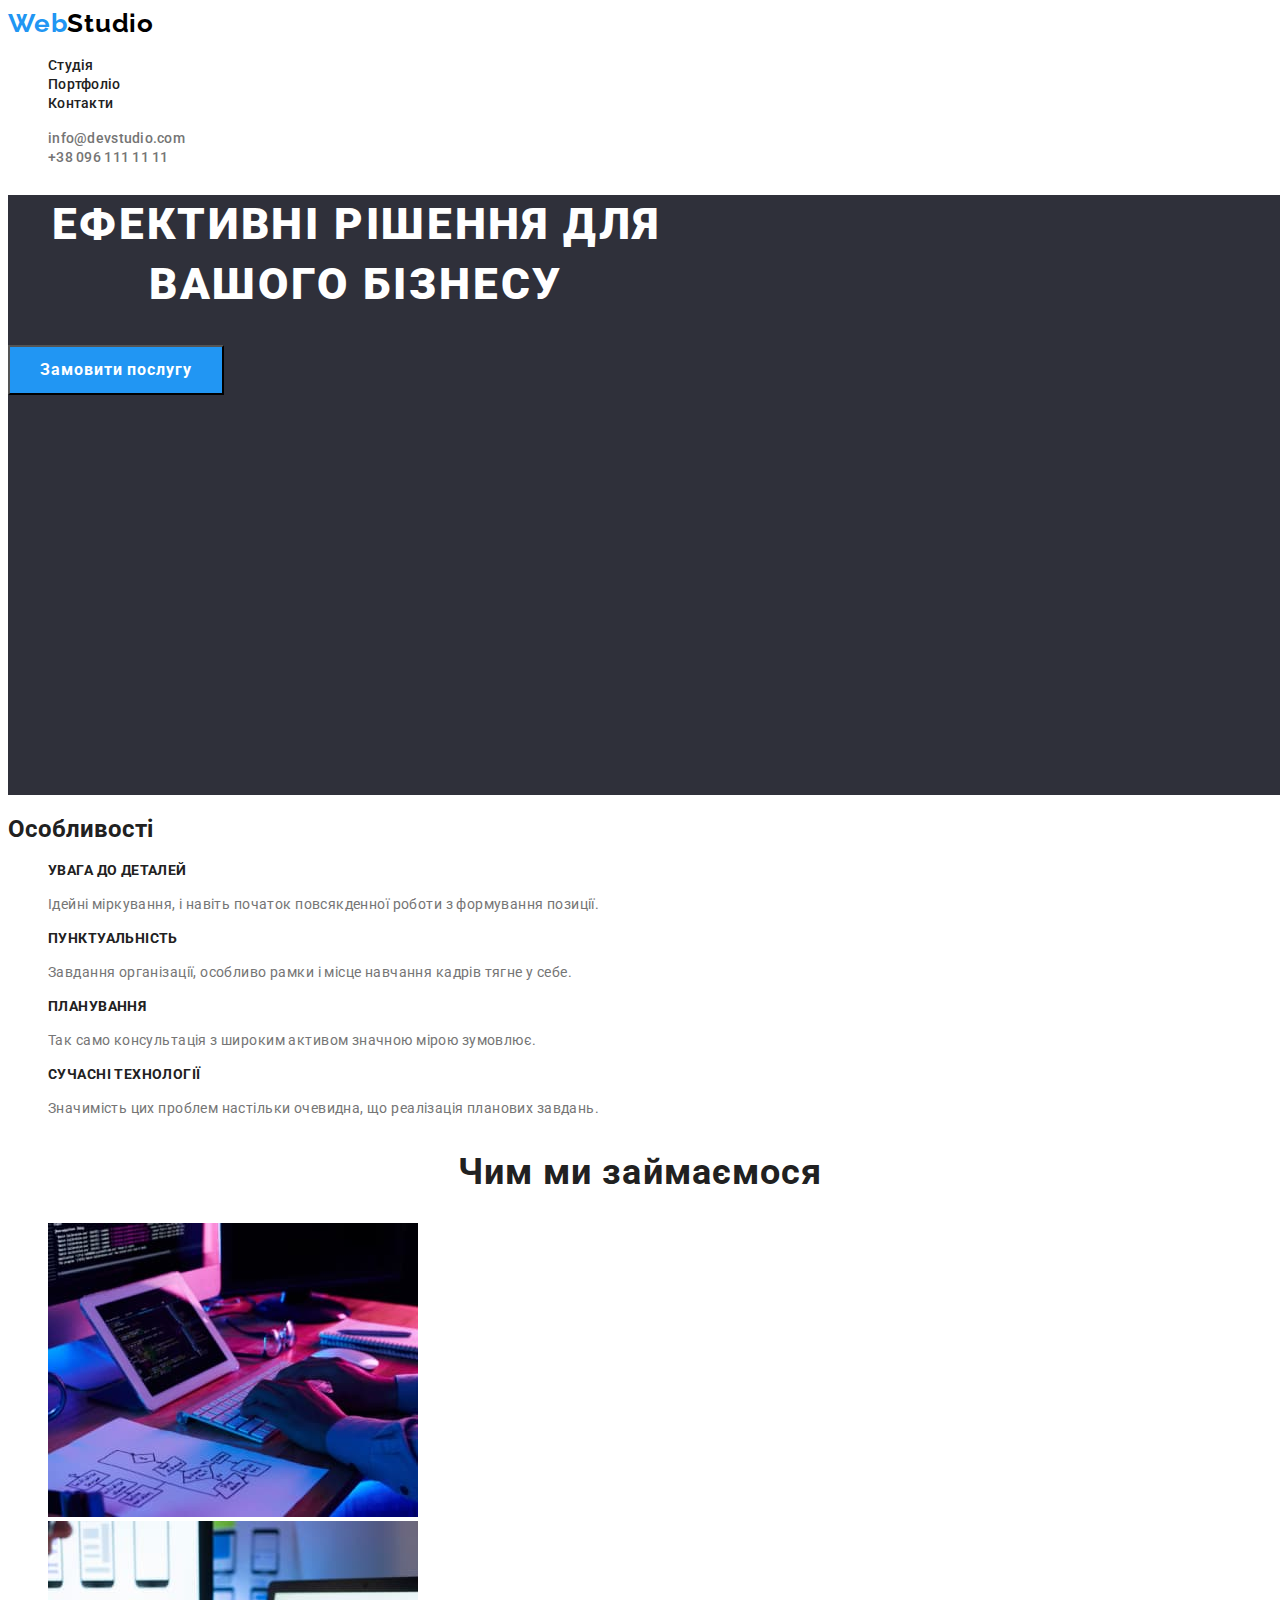
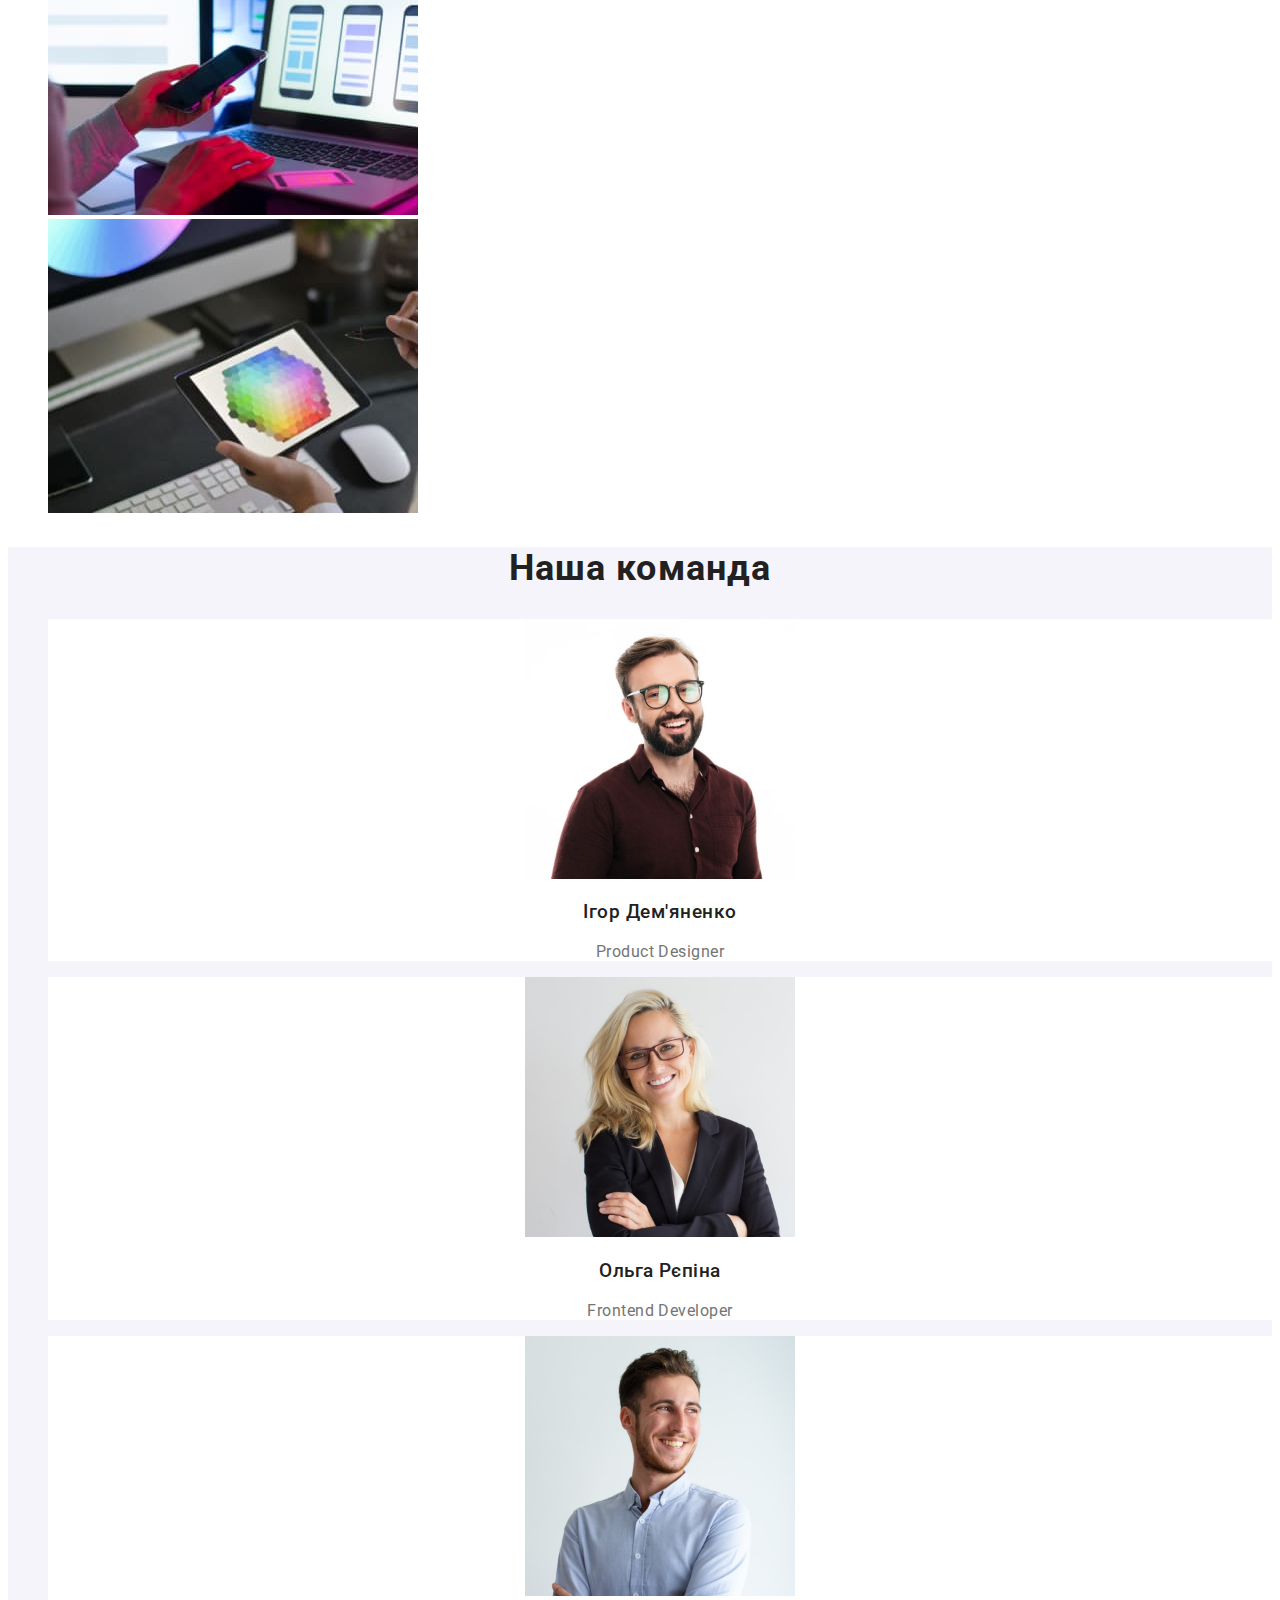
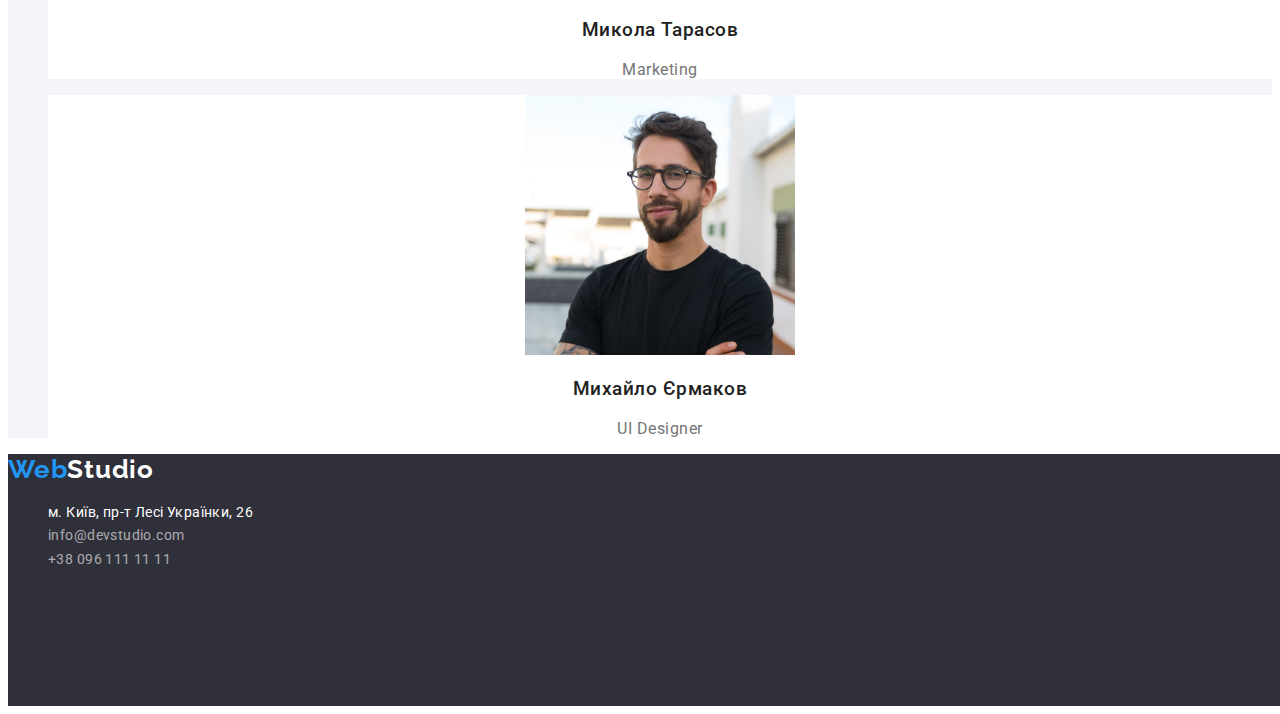
<file: index.html>
<!DOCTYPE html>
<html lang="uk">
<head>
    <meta charset="UTF-8">
    <meta http-equiv="X-UA-Compatible" content="IE=edge">
    <meta name="viewport" content="width=device-width, initial-scale=1.0">
    <title>Студія</title>
    <link rel="stylesheet" href="./css/styles.css">
    <link rel="preconnect" href="https://fonts.googleapis.com">
    <link rel="preconnect" href="https://fonts.gstatic.com" crossorigin>
    <link
        href="https://fonts.googleapis.com/css2?family=Oleo+Script&family=Raleway:wght@700&family=Roboto:wght@400;500;700;900&display=swap"
        rel="stylesheet">
</head>
<body>

    <!-- Шапка сайту -->
    <header class="header">        
        <nav>
            <a href="#" class="logo-header link"><span>Web</span>Studio</a>
            <ul class="list">
                <li>
                    <a href="/" class="nav this link">Студія</a>
                </li>
                <li>
                    <a href="./portfolio.html" class="nav link">Портфоліо</a>
                </li>
                <li>
                    <a href="#" class="nav link">Контакти</a>
                </li>
            </ul>                      
        </nav>
        <ul class="list">
            <li>
                <a href="mailto:info@devstudio.com" class="address-header link">info@devstudio.com</a>                
            </li>
            <li>
                <a href="tel:+380961111111" class="address-header link">+38 096 111 11 11</a>                
            </li>
        </ul>
    </header>

    <!-- Головний контент сторінки -->
    <main>
        <!-- Герой -->
        <section class="hero">
            <h1 class="hero-title">Ефективні рішення для вашого бізнесу</h1>
            <button type="button" class="hero-button">Замовити послугу</button>
        </section>

        <!-- Особливості -->
        <section class="characteristics">
            <h2 class="characteristics-title">Особливості</h2>
            <ul class="list">
                <li>
                    <h3 class="characteristic-title">Увага до деталей</h3>
                    <p class="characteristic-text">Ідейні міркування, і навіть початок повсякденної роботи з формування позиції.</p>
                </li>
                <li>
                    <h3 class="characteristic-title">Пунктуальність</h3>
                    <p class="characteristic-text">Завдання організації, особливо рамки і місце навчання кадрів тягне у себе.</p>
                </li>
                <li>
                    <h3 class="characteristic-title">Планування</h3>
                    <p class="characteristic-text">Так само консультація з широким активом значною мірою зумовлює.</p>
                </li>
                <li>
                    <h3 class="characteristic-title">Сучасні технології</h3>
                    <p class="characteristic-text">Значимість цих проблем настільки очевидна, що реалізація планових завдань.</p>
                </li>
            </ul>
        </section>

        <!-- Чим ми займаємося -->
        <section class="works">
            <h2 class="works-title">Чим ми займаємося</h2>
            <ul class="list">
                <li>
                    <img src="./images/img1.jpg" alt="Програміст працює за робочим столом в офісі" width="370">
                </li>
                <li>
                    <img src="./images/img2.jpg" alt="Дизайнер розробляє застосунок для смартфонів" width="370">
                </li>
                <li>
                    <img src="./images/img3.jpg" alt="Дизайнер з графічним планшетом з вибором кольорів" width="370">
                </li>
            </ul>
        </section>

        <!-- Наша команда -->
        <section class="team">
            <h2 class="team-title">Наша команда</h2>
            <ul class="list">
                <li class="card">
                    <img src="./images/card1.jpg" alt="Фото Ігоря Дем'яненка" width="270">
                    <h3 class="card-title">Ігор Дем'яненко</h3>
                    <p lang="en" class="card-text">Product Designer</p>
                </li>
                <li class="card">
                    <img src="./images/card2.jpg" alt="Фото Ольги Рєпіной" width="270">
                    <h3 class="card-title">Ольга Рєпіна</h3>
                    <p lang="en" class="card-text">Frontend Developer</p>
                </li>
                <li class="card">
                    <img src="./images/card3.jpg" alt="Фото Миколи Тарасова" width="270">
                    <h3 class="card-title">Микола Тарасов</h3>
                    <p lang="en" class="card-text">Marketing</p>
                </li>
                <li class="card">
                    <img src="./images/card4.jpg" alt="Фото Михайла Єрмакова" width="270">
                    <h3 class="card-title">Михайло Єрмаков</h3>
                    <p lang="en" class="card-text">UI Designer</p>
                </li>
            </ul>
        </section>        

    </main>

    <!-- Підвал сторінки -->
    <footer class="footer">
        <a href="#" class="logo-footer link"><span>Web</span>Studio</a>
        <address>
            <ul class="list">
                <li>
                    <a href="https://goo.gl/maps/SeXWdGzoHRJxyxAJA" class="map-footer link" target="_blank" rel="noopener noreferrer">м. Київ, пр-т Лесі Українки, 26</a>
                </li>
                <li>
                    <a href="mailto:info@devstudio.com" class="address-footer link">info@devstudio.com</a>
                </li>
                <li>
                    <a href="tel:+380961111111" class="address-footer link">+38 096 111 11 11</a>
                </li>
            </ul>            
        </address>
    </footer>
    
</body>
</html>
</file>
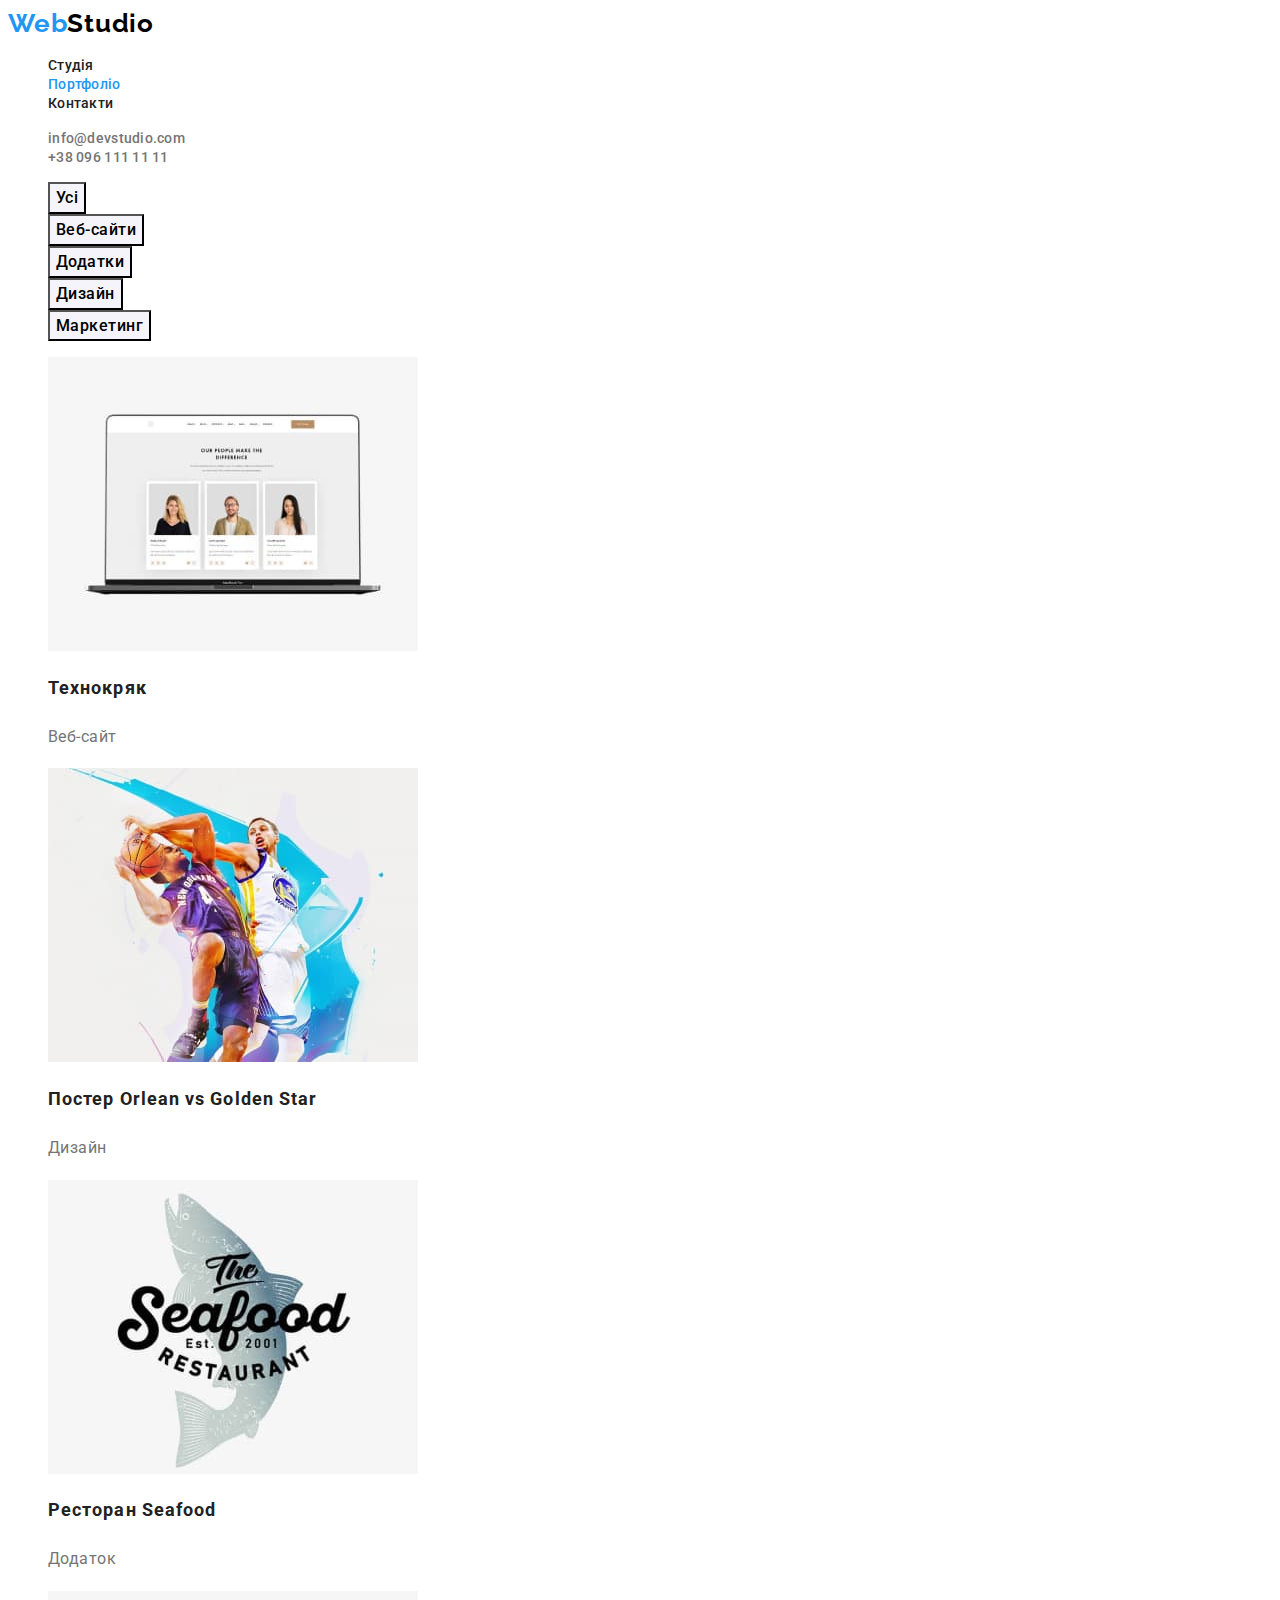
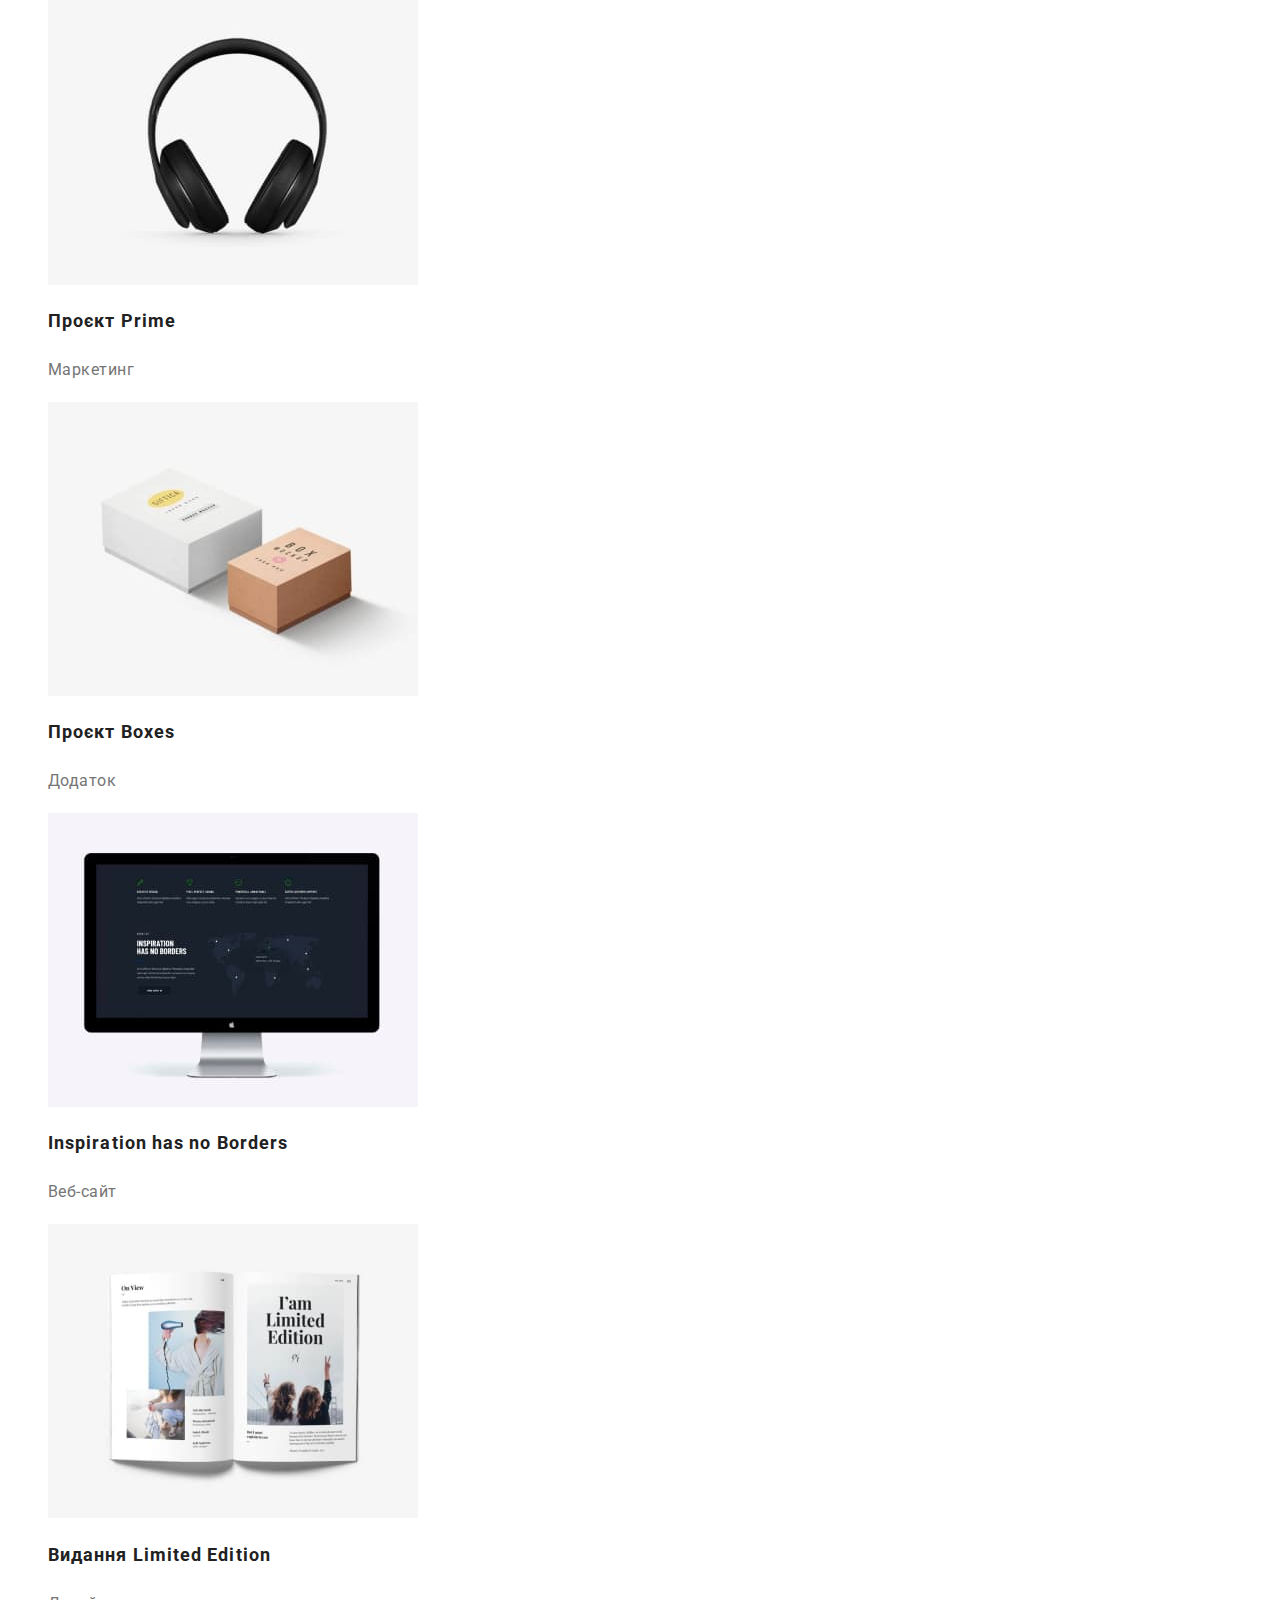
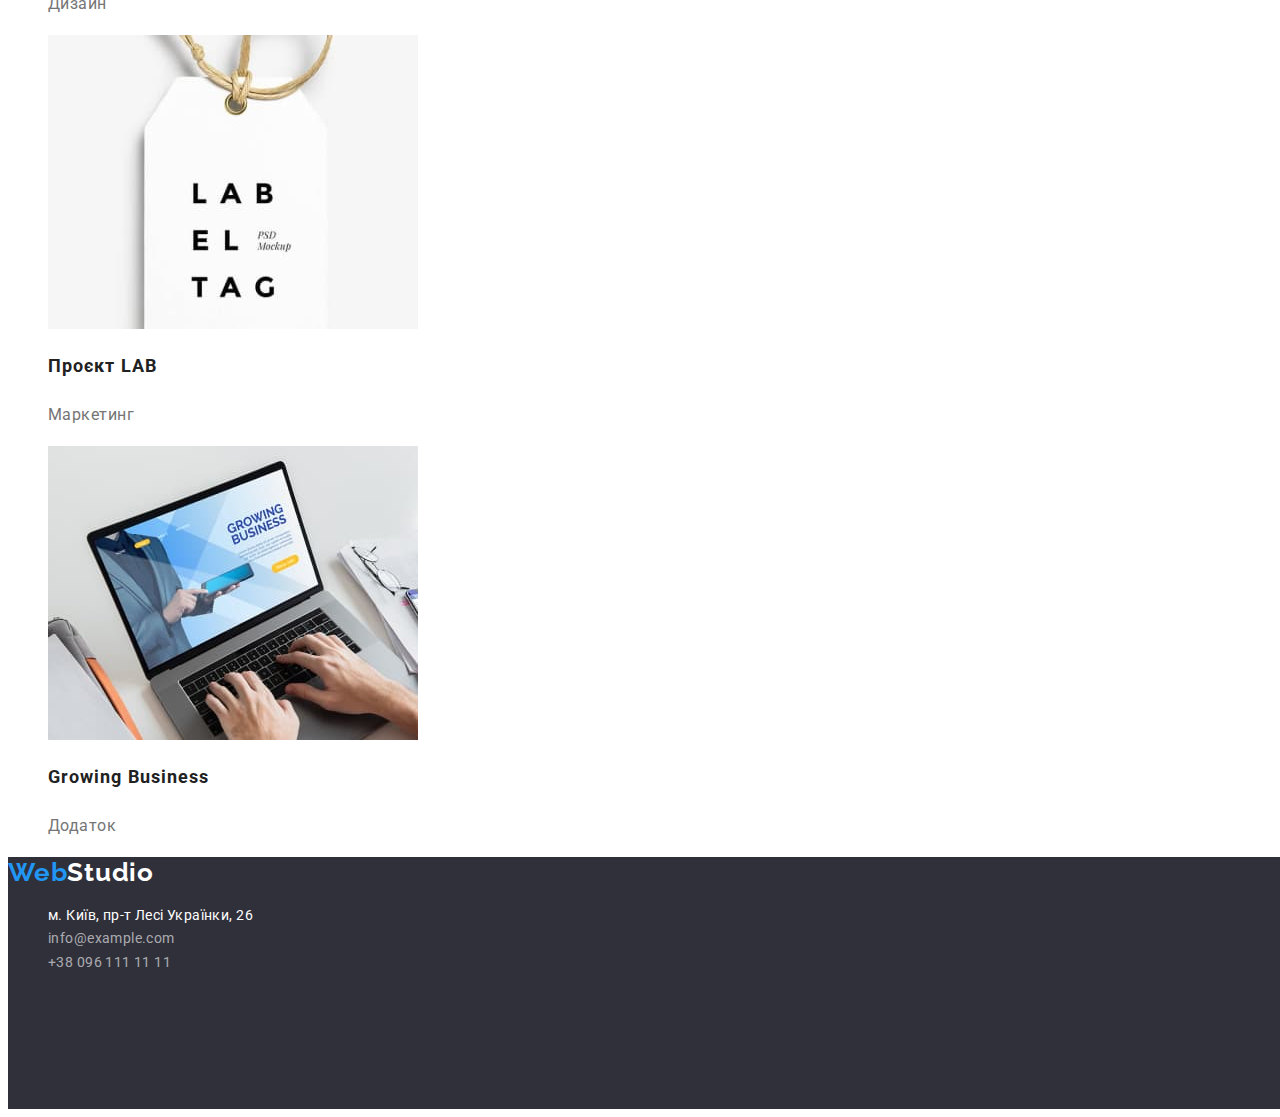
<file: portfolio.html>
<!DOCTYPE html>
<html lang="uk">
<head>
    <meta charset="UTF-8">
    <meta http-equiv="X-UA-Compatible" content="IE=edge">
    <meta name="viewport" content="width=device-width, initial-scale=1.0">
    <title>Портфоліо</title>
    <link rel="stylesheet" href="./css/styles.css">
    <link rel="preconnect" href="https://fonts.googleapis.com">
    <link rel="preconnect" href="https://fonts.gstatic.com" crossorigin>
    <link
        href="https://fonts.googleapis.com/css2?family=Oleo+Script&family=Raleway:wght@700&family=Roboto:wght@400;500;700;900&display=swap"
        rel="stylesheet">
</head>
<body>

    <!-- Шапка сайту -->
    <header class="header">
        <nav>
            <a href="#" class="logo-header link"><span>Web</span>Studio</a>
            <ul class="list">
                <li>
                    <a href="./index.html" class="nav link">Студія</a>
                </li>
                <li>
                    <a href="/" class="nav active link">Портфоліо</a>
                </li>
                <li>
                    <a href="#" class="nav link">Контакти</a>
                </li>
            </ul>
        </nav>
        <ul class="list">
            <li>
                <a href="mailto:info@devstudio.com" class="address-header link">info@devstudio.com</a>
            </li>
            <li>
                <a href="tel:+380961111111" class="address-header link">+38 096 111 11 11</a>
            </li>
        </ul>
    </header>

    <!-- Головний контент сторінки -->
    <main>
        <section class="portfolio">
            <h1 hidden>Проєкти</h1>
            <ul class="list">
                <li>
                    <button type="button" class="portfolio-button">Усі</button>
                </li>
                <li>
                    <button type="button" class="portfolio-button">Веб-сайти</button>
                </li>
                <li>
                    <button type="button" class="portfolio-button">Додатки</button>
                </li>
                <li>
                    <button type="button" class="portfolio-button">Дизайн</button>
                </li>
                <li>
                    <button type="button" class="portfolio-button">Маркетинг</button>
                </li>
            </ul>
            <ul class="list">
                <li class="project">
                    <a href="#">
                        <img src="./images/portfolio1.jpg" alt="Головна сторінка веб-сайту компанії Технокряк" width="370">
                    </a>                
                    <h2 class="project-title">Технокряк</h2>
                    <p class="project-text">Веб-сайт</p>
                </li>
                <li class="project">
                    <a href="#">
                        <img src="./images/portfolio2.jpg" alt="Дизайн постеру з волейболу" width="370">
                    </a>                
                    <h2 class="project-title">Постер <span lang="en">Orlean vs Golden Star</span></h2>
                    <p class="project-text">Дизайн</p>
                </li>
                <li class="project">
                    <a href="#">
                        <img src="./images/portfolio3.jpg" alt="Додаток ресторану морепродуктів" width="370">
                    </a>               
                    <h2 class="project-title">Ресторан <span lang="en">Seafood</span></h2>
                    <p class="project-text">Додаток</p>
                </li>
                <li class="project">
                    <a href="#">
                        <img src="./images/portfolio4.jpg" alt="Навушники" width="370">
                    </a>               
                    <h2 class="project-title">Проєкт <span lang="en">Prime</span></h2>
                    <p class="project-text">Маркетинг</p>
                </li>
                <li class="project">
                    <a href="#">
                        <img src="./images/portfolio5.jpg" alt="Коробки" width="370">
                    </a>               
                    <h2 class="project-title">Проєкт <span lang="en">Boxes</span></h2>
                    <p class="project-text">Додаток</p>
                </li>
                <li class="project">
                    <a href="#">
                        <img src="./images/portfolio6.jpg" alt="Головна сторінка веб-сайту швейцарської компанії" width="370">
                    </a>                
                    <h2 class="project-title" lang="en">Inspiration has no Borders</h2>
                    <p class="project-text">Веб-сайт</p>
                </li>
                <li class="project">
                    <a href="#">
                        <img src="./images/portfolio7.jpg" alt="Дизайн розвороту сторінок лімітованого видання" width="370">
                    </a>                
                    <h2 class="project-title">Видання <span lang="en">Limited Edition</span></h2>
                    <p class="project-text">Дизайн</p>
                </li>
                <li class="project">
                    <a href="#">
                        <img src="./images/portfolio8.jpg" alt="Рекламний постер компанії LAB" width="370">
                    </a>                
                    <h2 class="project-title">Проєкт <span lang="en">LAB</span></h2>
                    <p class="project-text">Маркетинг</p>
                </li>
                <li class="project">
                    <a href="#">
                        <img src="./images/portfolio9.jpg" alt="Головна сторінка додатку для бізнесу" width="370">
                    </a>                
                    <h2 class="project-title" lang="en">Growing Business</h2>
                    <p class="project-text">Додаток</p>
                </li>
            </ul>
        </section>
    </main>

    <!-- Підвал сторінки -->
    <footer class="footer">
        <a href="#" class="logo-footer link"><span>Web</span>Studio</a>
        <address>
            <ul class="list">
                <li>
                    <a href="https://goo.gl/maps/SeXWdGzoHRJxyxAJA" class="map-footer link" target="_blank"
                        rel="noopener noreferrer">м. Київ, пр-т Лесі Українки, 26</a>
                </li>
                <li>
                    <a href="mailto:info@example.com" class="address-footer link">info@example.com</a>
                </li>
                <li>
                    <a href="tel:+380961111111" class="address-footer link">+38 096 111 11 11</a>
                </li>
            </ul>
        </address>
    </footer>
        
</body>
</html>
</file>
<file: css/styles.css>
/* CSS-Змінні */
:root {
   --title-dark-color: #212121;
   --text-dark-color: #757575;
   --background-dark-color: #2F303A;
   --black-color: #000000;
   --accent-color: #2196F3;
   --white-color: #FFFFFF;
   --text-light-color: rgba(255, 255, 255, 0.6);
   --background-light-color: #F5F5F5;
   --background-gray-color: #F5F4FA;
   --button-active-color: #188CE8;
   --border-portfolio-color: #EEEEEE;
   --border-header-color: #ECECEC;
}

body {
   font-family: 'Roboto', sans-serif;
   color: var(--title-dark-color);
}

.hero-button,
.portfolio-button {
   cursor: pointer;
   font-family: inherit;
}

.link {
   text-decoration: none;
}

.list {
   list-style: none;
}
.logo-header,
.logo-footer {  
   font-family: 'Raleway', sans-serif;
   font-weight: 700;
   font-size: 26px;
   line-height: 1.19;
   letter-spacing: 0.03em;
}

/* Шапка сайту */
.header {
   background-color: var(--white-color);
}
.logo-header {
   color: var(--black-color);
}
.nav,
.address-header {   
   font-weight: 500;
   font-size: 14px;
   line-height: 1.14;
   letter-spacing: 0.02em;
}
.nav {
   color: var(--title-dark-color);
}
.address-header {
   color: var(--text-dark-color);
}
.active,
.nav:hover,
.nav:focus,
.address-header:hover,
.address-header:focus,
.logo-header > span {
   color: var(--accent-color);
}

/* Герой */
.hero {
   background-color: var(--background-dark-color);
   width: 1600px;
   height: 600px;
}
.hero-title {
   color: var(--white-color);   
   font-weight: 900;
   font-size: 44px;
   line-height: 1.36;   
   text-align: center;
   letter-spacing: 0.06em;
   text-transform: uppercase;
   width: 696px;
   height: 120px;
}
.hero-button {
   color: var(--white-color);
   background-color: var(--accent-color);   
   font-weight: 700;
   font-size: 16px;
   line-height: 1.88;   
   /* display: flex;
   align-items: center;
   text-align: center; */
   letter-spacing: 0.06em;
   width: 216px;
   height: 50px;
}
.hero-button:hover,
.hero-button:focus {
   background-color: var(--button-active-color);
}

/* Особливості */
.characteristic-title {   
   font-weight: 700;
   font-size: 14px;
   line-height: 1.14;
   letter-spacing: 0.03em;
   text-transform: uppercase;
}
.characteristic-text {
   color: var(--text-dark-color);   
   font-size: 14px;
   line-height: 1.71;   
   letter-spacing: 0.03em;
}

/* Чим ми займаємося */
.works-title {   
   font-weight: 700;
   font-size: 36px;
   line-height: 1.17;
   text-align: center;
   letter-spacing: 0.03em;
}

/* Наша команда */
.team {
   background-color: var(--background-gray-color);
}
.team-title {   
   font-weight: 700;
   font-size: 36px;
   line-height: 1.17;
   text-align: center;
   letter-spacing: 0.03em;
}
.card {
   background-color: var(--white-color);
   font-size: 16px;
   line-height: 1.19;
   text-align: center;
   letter-spacing: 0.03em;
}
.card-title {
   font-weight: 500;
}
.card-text {
   color: var(--text-dark-color);
}

/* Підвал сторінки */
.footer {
   background-color: var(--background-dark-color);
   width: 1600px;
   height: 252px;
}
.logo-footer {
   color: var(--white-color);
} 
.map-footer,
.address-footer {   
   font-style: normal;  
   font-size: 14px;
   line-height: 1.71;   
   letter-spacing: 0.03em;
}
.map-footer {
   color: var(--white-color);
}
.address-footer {
   color: var(--text-light-color);
}
.map-footer:hover,
.map-footer:focus,
.address-footer:hover,
.address-footer:focus,
.logo-footer > span {
   color: var(--accent-color);
}

/* Портфоліо */
.portfolio-button {
   background-color: var(--background-gray-color);   
   font-weight: 500;
   font-size: 16px;
   line-height: 1.62;  
   text-align: center;
   letter-spacing: 0.03em;
}
.portfolio-button:hover,
.portfolio-button:focus {
   background-color: var(--accent-color);
   color: var(--white-color);
}
.project {
   background-color: var(--white-color);
}
.project-title {  
   font-weight: 700;
   font-size: 18px;
   line-height: 2.0;  
   letter-spacing: 0.06em;
}
.project-text {
   color: var(--text-dark-color);   
   font-size: 16px;
   line-height: 1.88;  
   letter-spacing: 0.03em;
}
</file>
